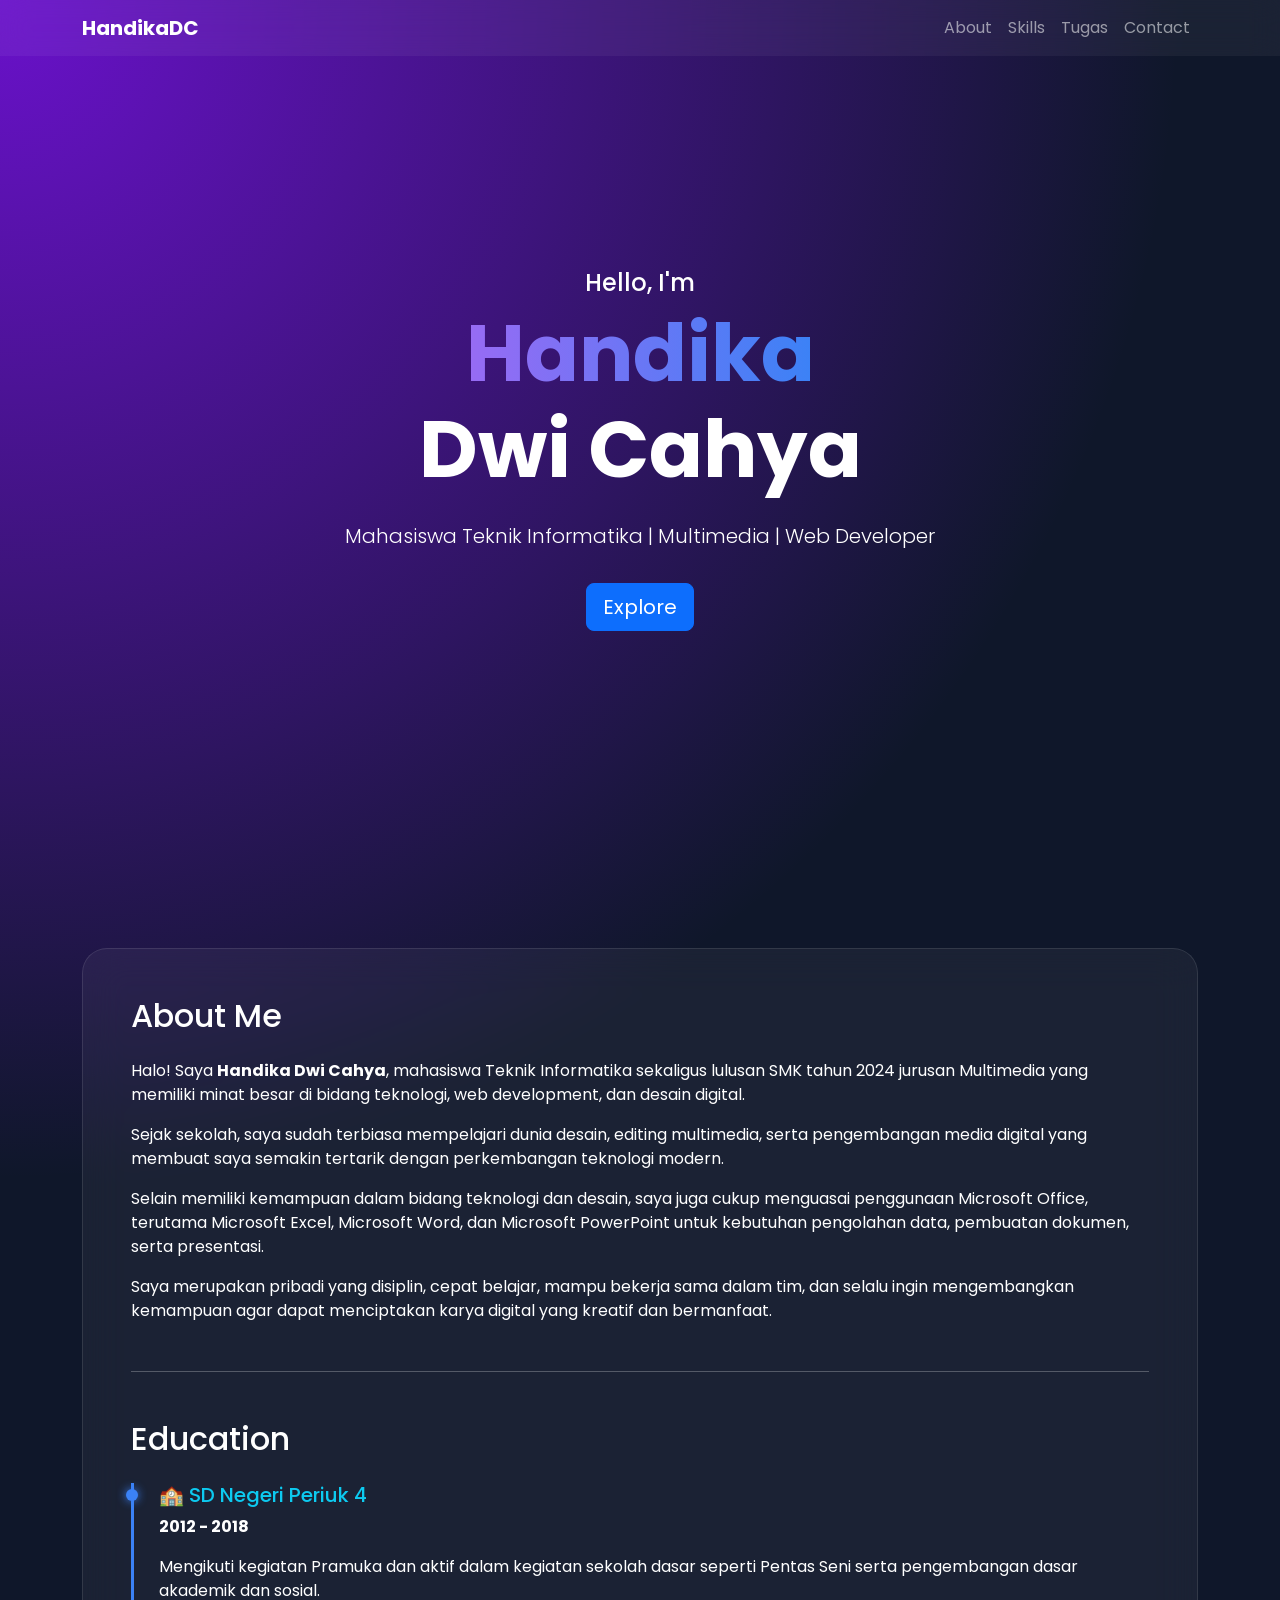
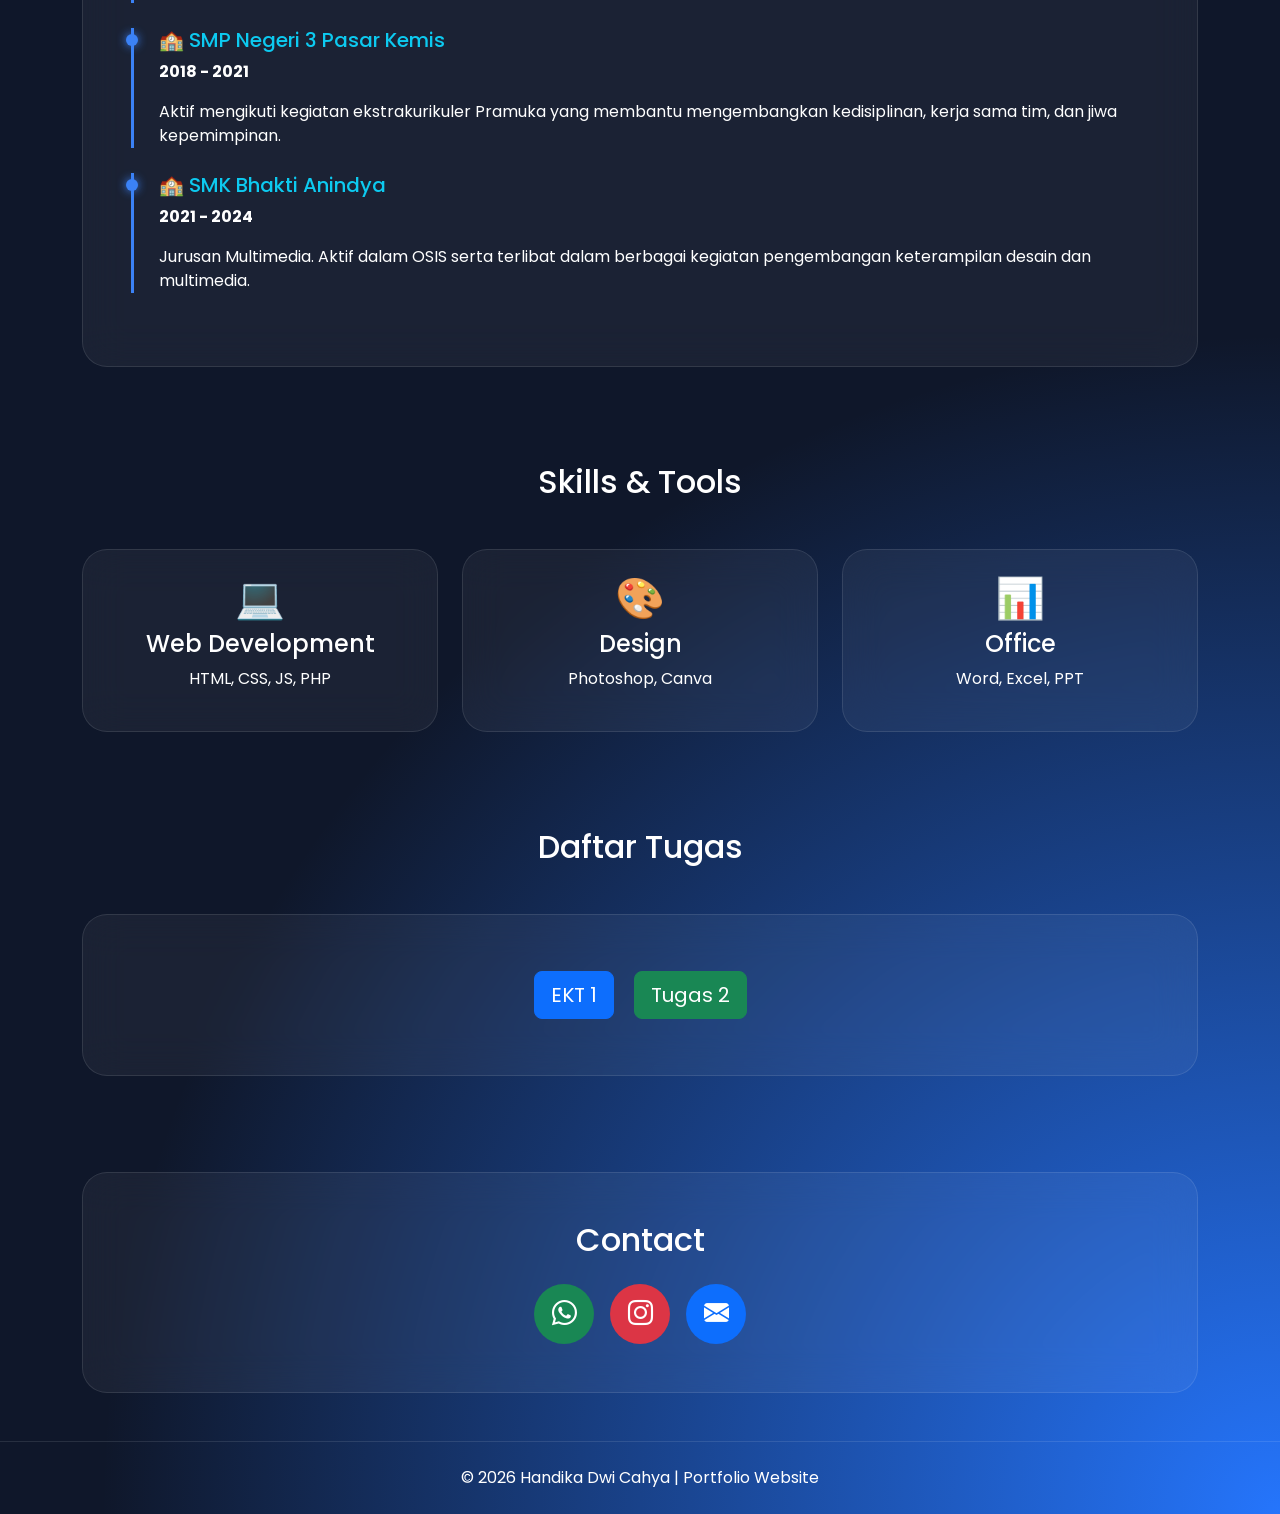
<file: index.html>
<!DOCTYPE html>
<html lang="id">
<head>
<meta charset="UTF-8">
<meta name="viewport" content="width=device-width, initial-scale=1.0">

<title>Handika Dwi Cahya | Portfolio</title>

<link href="https://cdn.jsdelivr.net/npm/bootstrap@5.3.3/dist/css/bootstrap.min.css" rel="stylesheet">
<link href="https://cdn.jsdelivr.net/npm/bootstrap-icons@1.11.3/font/bootstrap-icons.css" rel="stylesheet">
<link href="https://fonts.googleapis.com/css2?family=Poppins:wght@300;400;500;600;700&display=swap" rel="stylesheet">

<style>

*{
    font-family:'Poppins',sans-serif;
    scroll-behavior:smooth;
}

body{
    background:
    radial-gradient(circle at top left,#6a11cb 0%,transparent 35%),
    radial-gradient(circle at bottom right,#2575fc 0%,transparent 35%),
    #0f172a;
    color:white;
    overflow-x:hidden;
}

/* NAVBAR */
.navbar{
    backdrop-filter:blur(15px);
    background:rgba(255,255,255,0.05);
}

/* GLASS */
.glass{
    background:rgba(255,255,255,0.05);
    backdrop-filter:blur(20px);
    border:1px solid rgba(255,255,255,0.1);
    border-radius:25px;
}

/* HERO */
.hero{
    min-height:100vh;
    display:flex;
    align-items:center;
    justify-content:center;
    text-align:center;
}

/* GRADIENT TEXT */
.highlight{
    background:linear-gradient(90deg,#986bf4,#3b82f6);
    -webkit-background-clip:text;
    -webkit-text-fill-color:transparent;
}

/* SKILL */
.skill-card{
    transition:0.4s;
}
.skill-card:hover{
    transform:translateY(-10px);
    box-shadow:0 0 25px rgba(59,130,246,.4);
}

/* TIMELINE */
.timeline-item{
    border-left:3px solid #3b82f6;
    padding-left:25px;
    margin-bottom:25px;
    position:relative;
}

.timeline-item::before{
    content:"";
    position:absolute;
    left:-8px;
    top:6px;
    width:12px;
    height:12px;
    background:#3b82f6;
    border-radius:50%;
    box-shadow:0 0 10px #3b82f6;
}

/* SOCIAL */
.social-btn{
    width:60px;
    height:60px;
    display:flex;
    justify-content:center;
    align-items:center;
    border-radius:50%;
    font-size:25px;
    color:white;
    text-decoration:none;
    transition:.3s;
}
.social-btn:hover{
    transform:scale(1.15);
}

/* FOOTER */
footer{
    border-top:1px solid rgba(255,255,255,.1);
}

</style>
</head>

<body>

<!-- NAVBAR -->
<nav class="navbar navbar-expand-lg fixed-top navbar-dark">
<div class="container">

<a class="navbar-brand fw-bold" href="#">HandikaDC</a>

<button class="navbar-toggler" data-bs-toggle="collapse" data-bs-target="#menu">
<span class="navbar-toggler-icon"></span>
</button>

<div class="collapse navbar-collapse" id="menu">
<ul class="navbar-nav ms-auto">

<li class="nav-item"><a class="nav-link" href="#about">About</a></li>
<li class="nav-item"><a class="nav-link" href="#skills">Skills</a></li>
<li class="nav-item"><a class="nav-link" href="#tugas">Tugas</a></li>
<li class="nav-item"><a class="nav-link" href="#contact">Contact</a></li>

</ul>
</div>

</div>
</nav>

<!-- HERO -->
<section class="hero">

<div class="container">

<h4>Hello, I'm</h4>

<h1 class="display-1 fw-bold">
<span class="highlight">Handika</span><br>
Dwi Cahya
</h1>

<p class="lead mt-4 mx-auto" style="max-width:800px;">
Mahasiswa Teknik Informatika | Multimedia | Web Developer
</p>

<a href="#about" class="btn btn-primary btn-lg mt-3">Explore</a>

</div>

</section>

<!-- ABOUT -->
<section id="about" class="py-5">

<div class="container">

<div class="glass p-5">

<h2 class="mb-4">About Me</h2>

<p>
Halo! Saya <strong>Handika Dwi Cahya</strong>, mahasiswa Teknik Informatika sekaligus lulusan SMK tahun 2024 jurusan Multimedia yang memiliki minat besar di bidang teknologi, web development, dan desain digital.
</p>

<p>
Sejak sekolah, saya sudah terbiasa mempelajari dunia desain, editing multimedia, serta pengembangan media digital yang membuat saya semakin tertarik dengan perkembangan teknologi modern.
</p>

<p>
Selain memiliki kemampuan dalam bidang teknologi dan desain, saya juga cukup menguasai penggunaan Microsoft Office, terutama Microsoft Excel, Microsoft Word, dan Microsoft PowerPoint untuk kebutuhan pengolahan data, pembuatan dokumen, serta presentasi.
</p>

<p>
Saya merupakan pribadi yang disiplin, cepat belajar, mampu bekerja sama dalam tim, dan selalu ingin mengembangkan kemampuan agar dapat menciptakan karya digital yang kreatif dan bermanfaat.
</p>

<hr class="my-5">

<h2 class="mb-4">Education</h2>

<div class="timeline-item">
<h5 class="text-info">🏫 SD Negeri Periuk 4</h5>
<p><strong>2012 - 2018</strong></p>
<p>Mengikuti kegiatan Pramuka dan aktif dalam kegiatan sekolah dasar seperti Pentas Seni serta pengembangan dasar akademik dan sosial.</p>
</div>

<div class="timeline-item">
<h5 class="text-info">🏫 SMP Negeri 3 Pasar Kemis</h5>
<p><strong>2018 - 2021</strong></p>
<p>Aktif mengikuti kegiatan ekstrakurikuler Pramuka yang membantu mengembangkan kedisiplinan, kerja sama tim, dan jiwa kepemimpinan.</p>
</div>

<div class="timeline-item">
<h5 class="text-info">🏫 SMK Bhakti Anindya</h5>
<p><strong>2021 - 2024</strong></p>
<p>Jurusan Multimedia. Aktif dalam OSIS serta terlibat dalam berbagai kegiatan pengembangan keterampilan desain dan multimedia.</p>
</div>

</div>

</div>

</section>

<!-- SKILLS -->
<section id="skills" class="py-5">

<div class="container text-center">

<h2 class="mb-5">Skills & Tools</h2>

<div class="row g-4">

<div class="col-md-4">
<div class="glass skill-card p-4">
<h1>💻</h1>
<h4>Web Development</h4>
<p>HTML, CSS, JS, PHP</p>
</div>
</div>

<div class="col-md-4">
<div class="glass skill-card p-4">
<h1>🎨</h1>
<h4>Design</h4>
<p>Photoshop, Canva</p>
</div>
</div>

<div class="col-md-4">
<div class="glass skill-card p-4">
<h1>📊</h1>
<h4>Office</h4>
<p>Word, Excel, PPT</p>
</div>
</div>

</div>

</div>

</section>

<!-- TUGAS -->
<section id="tugas" class="py-5">

<div class="container">

<h2 class="text-center mb-5">Daftar Tugas</h2>

<div class="glass p-5 text-center">

<a href="ekt1/" class="btn btn-primary btn-lg m-2">EKT 1</a>
<a href="tugas2/" class="btn btn-success btn-lg m-2">Tugas 2</a>

</div>

</div>

</section>

<!-- CONTACT -->
<section id="contact" class="py-5">

<div class="container text-center">

<div class="glass p-5">

<h2 class="mb-3">Contact</h2>

<div class="d-flex justify-content-center gap-3 mt-4">

<a href="https://wa.me/6285175361654" class="social-btn bg-success">
<i class="bi bi-whatsapp"></i>
</a>

<a href="https://instagram.com/mekid__" class="social-btn bg-danger">
<i class="bi bi-instagram"></i>
</a>

<a href="mailto:handikadc16@gmail.com" class="social-btn bg-primary">
<i class="bi bi-envelope-fill"></i>
</a>

</div>

</div>

</div>

</section>

<footer class="text-center py-4">
© 2026 Handika Dwi Cahya | Portfolio Website
</footer>

<script src="https://cdn.jsdelivr.net/npm/bootstrap@5.3.3/dist/js/bootstrap.bundle.min.js"></script>

</body>
</html>
</file>
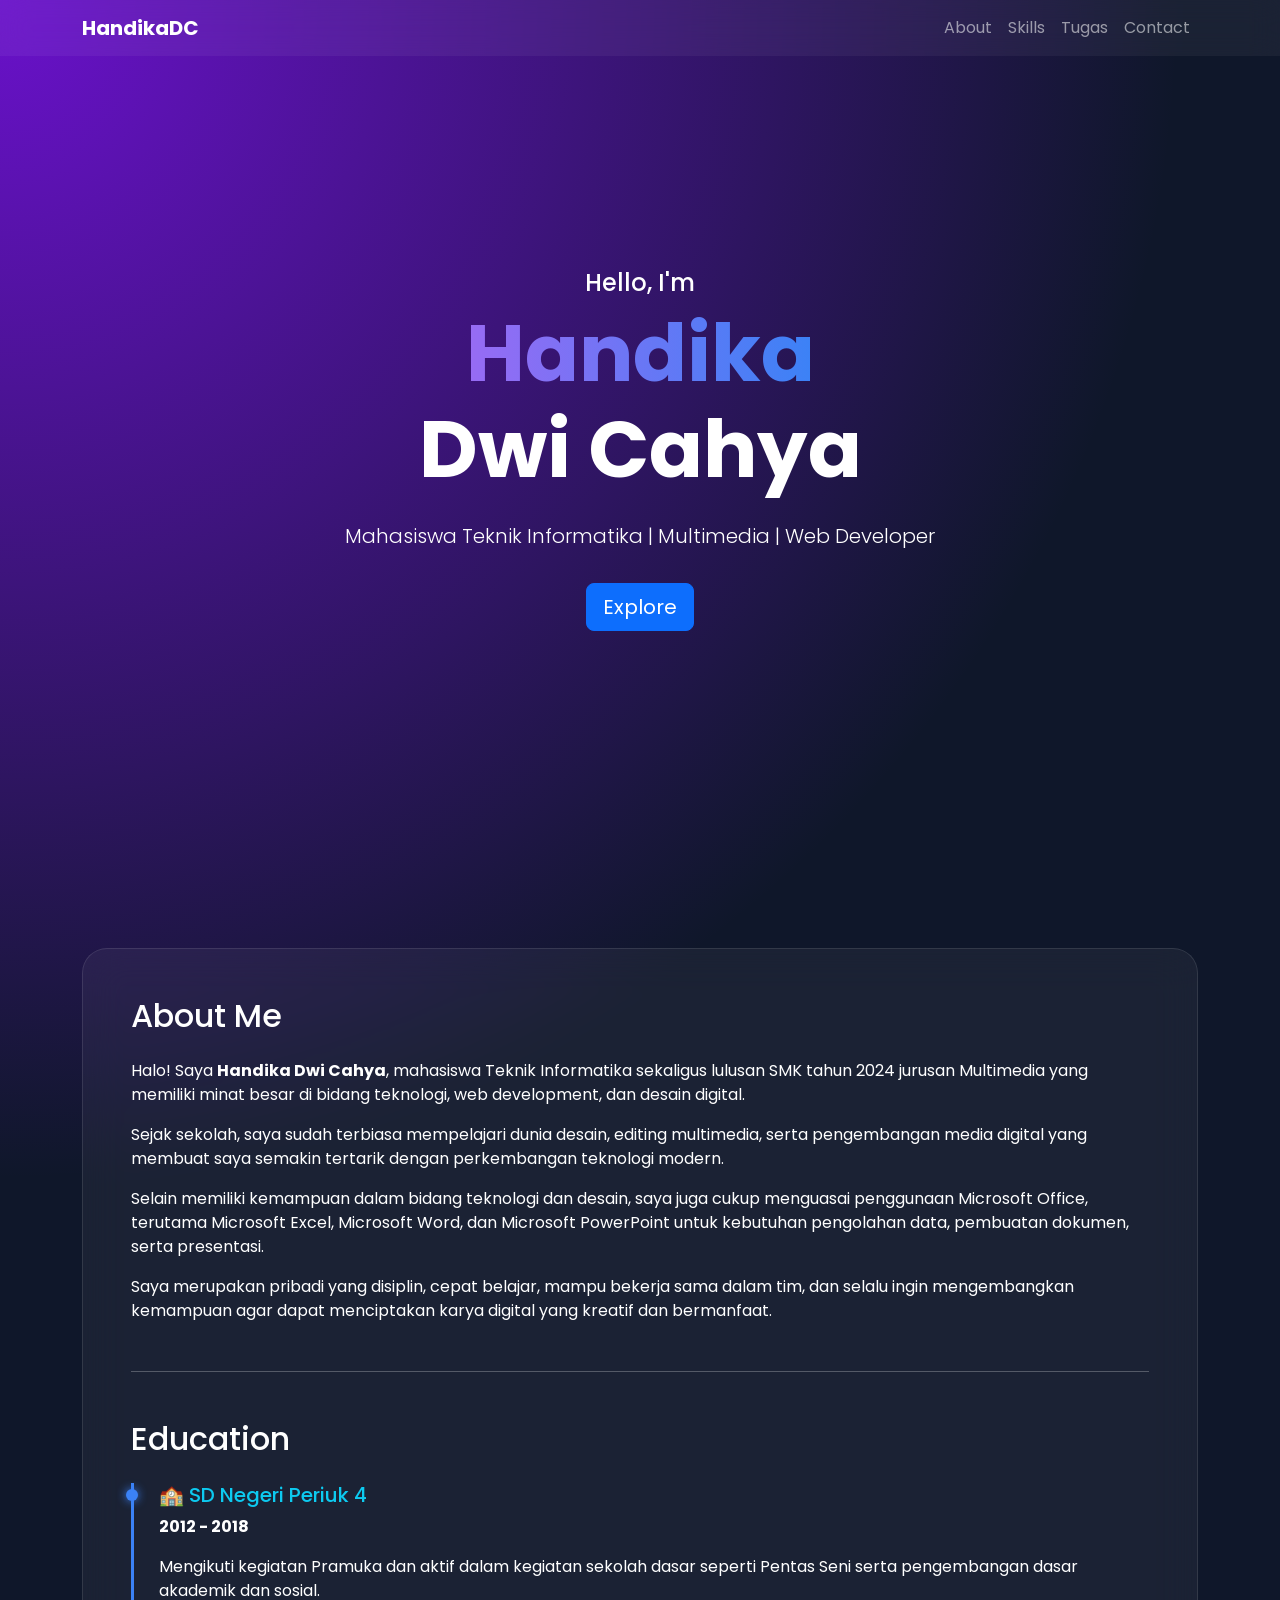
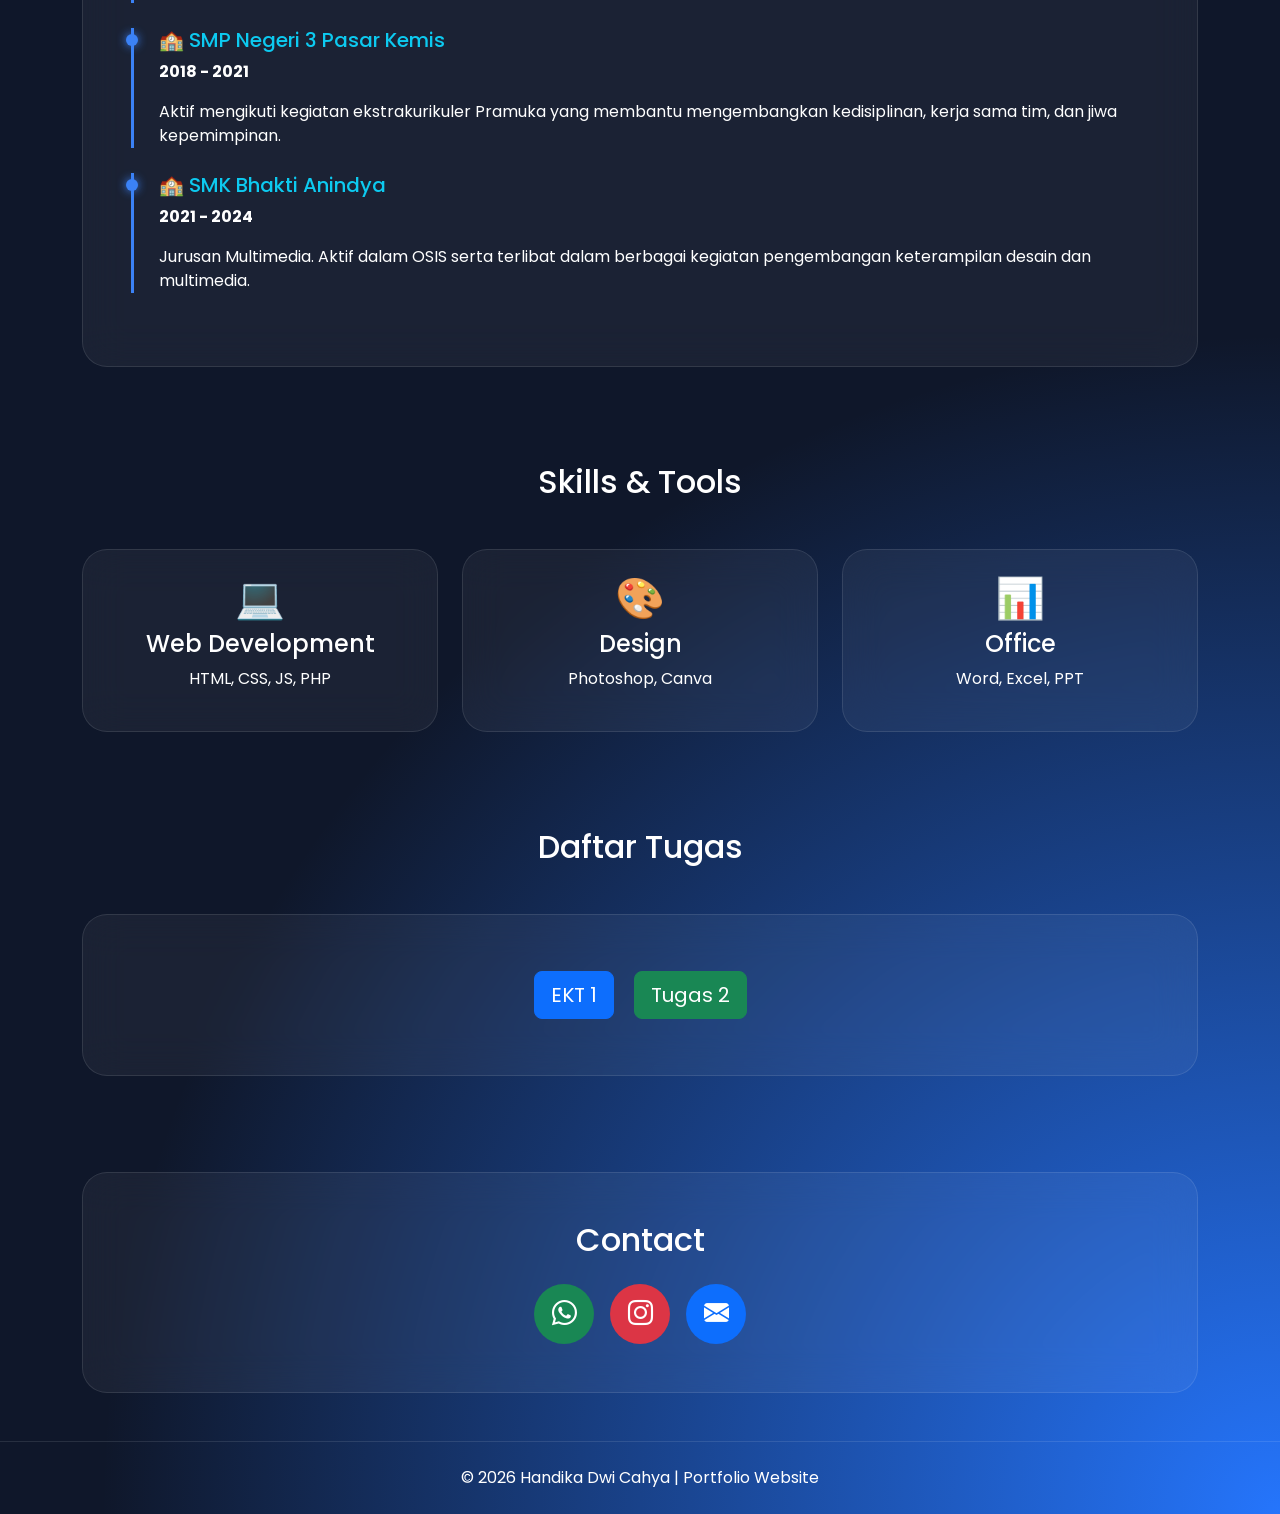
<file: 2404030018/index.html>
<!DOCTYPE html>
<html lang="id">
<head>
<meta charset="UTF-8">
<meta name="viewport" content="width=device-width, initial-scale=1.0">

<title>Handika Dwi Cahya | Portfolio</title>

<link href="https://cdn.jsdelivr.net/npm/bootstrap@5.3.3/dist/css/bootstrap.min.css" rel="stylesheet">
<link href="https://cdn.jsdelivr.net/npm/bootstrap-icons@1.11.3/font/bootstrap-icons.css" rel="stylesheet">
<link href="https://fonts.googleapis.com/css2?family=Poppins:wght@300;400;500;600;700&display=swap" rel="stylesheet">

<style>

*{
    font-family:'Poppins',sans-serif;
    scroll-behavior:smooth;
}

body{
    background:
    radial-gradient(circle at top left,#6a11cb 0%,transparent 35%),
    radial-gradient(circle at bottom right,#2575fc 0%,transparent 35%),
    #0f172a;
    color:white;
    overflow-x:hidden;
}

/* NAVBAR */
.navbar{
    backdrop-filter:blur(15px);
    background:rgba(255,255,255,0.05);
}

/* GLASS */
.glass{
    background:rgba(255,255,255,0.05);
    backdrop-filter:blur(20px);
    border:1px solid rgba(255,255,255,0.1);
    border-radius:25px;
}

/* HERO */
.hero{
    min-height:100vh;
    display:flex;
    align-items:center;
    justify-content:center;
    text-align:center;
}

/* GRADIENT TEXT */
.highlight{
    background:linear-gradient(90deg,#986bf4,#3b82f6);
    -webkit-background-clip:text;
    -webkit-text-fill-color:transparent;
}

/* SKILL */
.skill-card{
    transition:0.4s;
}
.skill-card:hover{
    transform:translateY(-10px);
    box-shadow:0 0 25px rgba(59,130,246,.4);
}

/* TIMELINE */
.timeline-item{
    border-left:3px solid #3b82f6;
    padding-left:25px;
    margin-bottom:25px;
    position:relative;
}

.timeline-item::before{
    content:"";
    position:absolute;
    left:-8px;
    top:6px;
    width:12px;
    height:12px;
    background:#3b82f6;
    border-radius:50%;
    box-shadow:0 0 10px #3b82f6;
}

/* SOCIAL */
.social-btn{
    width:60px;
    height:60px;
    display:flex;
    justify-content:center;
    align-items:center;
    border-radius:50%;
    font-size:25px;
    color:white;
    text-decoration:none;
    transition:.3s;
}
.social-btn:hover{
    transform:scale(1.15);
}

/* FOOTER */
footer{
    border-top:1px solid rgba(255,255,255,.1);
}

</style>
</head>

<body>

<!-- NAVBAR -->
<nav class="navbar navbar-expand-lg fixed-top navbar-dark">
<div class="container">

<a class="navbar-brand fw-bold" href="#">HandikaDC</a>

<button class="navbar-toggler" data-bs-toggle="collapse" data-bs-target="#menu">
<span class="navbar-toggler-icon"></span>
</button>

<div class="collapse navbar-collapse" id="menu">
<ul class="navbar-nav ms-auto">

<li class="nav-item"><a class="nav-link" href="#about">About</a></li>
<li class="nav-item"><a class="nav-link" href="#skills">Skills</a></li>
<li class="nav-item"><a class="nav-link" href="#tugas">Tugas</a></li>
<li class="nav-item"><a class="nav-link" href="#contact">Contact</a></li>

</ul>
</div>

</div>
</nav>

<!-- HERO -->
<section class="hero">

<div class="container">

<h4>Hello, I'm</h4>

<h1 class="display-1 fw-bold">
<span class="highlight">Handika</span><br>
Dwi Cahya
</h1>

<p class="lead mt-4 mx-auto" style="max-width:800px;">
Mahasiswa Teknik Informatika | Multimedia | Web Developer
</p>

<a href="#about" class="btn btn-primary btn-lg mt-3">Explore</a>

</div>

</section>

<!-- ABOUT -->
<section id="about" class="py-5">

<div class="container">

<div class="glass p-5">

<h2 class="mb-4">About Me</h2>

<p>
Halo! Saya <strong>Handika Dwi Cahya</strong>, mahasiswa Teknik Informatika sekaligus lulusan SMK tahun 2024 jurusan Multimedia yang memiliki minat besar di bidang teknologi, web development, dan desain digital.
</p>

<p>
Sejak sekolah, saya sudah terbiasa mempelajari dunia desain, editing multimedia, serta pengembangan media digital yang membuat saya semakin tertarik dengan perkembangan teknologi modern.
</p>

<p>
Selain memiliki kemampuan dalam bidang teknologi dan desain, saya juga cukup menguasai penggunaan Microsoft Office, terutama Microsoft Excel, Microsoft Word, dan Microsoft PowerPoint untuk kebutuhan pengolahan data, pembuatan dokumen, serta presentasi.
</p>

<p>
Saya merupakan pribadi yang disiplin, cepat belajar, mampu bekerja sama dalam tim, dan selalu ingin mengembangkan kemampuan agar dapat menciptakan karya digital yang kreatif dan bermanfaat.
</p>

<hr class="my-5">

<h2 class="mb-4">Education</h2>

<div class="timeline-item">
<h5 class="text-info">🏫 SD Negeri Periuk 4</h5>
<p><strong>2012 - 2018</strong></p>
<p>Mengikuti kegiatan Pramuka dan aktif dalam kegiatan sekolah dasar seperti Pentas Seni serta pengembangan dasar akademik dan sosial.</p>
</div>

<div class="timeline-item">
<h5 class="text-info">🏫 SMP Negeri 3 Pasar Kemis</h5>
<p><strong>2018 - 2021</strong></p>
<p>Aktif mengikuti kegiatan ekstrakurikuler Pramuka yang membantu mengembangkan kedisiplinan, kerja sama tim, dan jiwa kepemimpinan.</p>
</div>

<div class="timeline-item">
<h5 class="text-info">🏫 SMK Bhakti Anindya</h5>
<p><strong>2021 - 2024</strong></p>
<p>Jurusan Multimedia. Aktif dalam OSIS serta terlibat dalam berbagai kegiatan pengembangan keterampilan desain dan multimedia.</p>
</div>

</div>

</div>

</section>

<!-- SKILLS -->
<section id="skills" class="py-5">

<div class="container text-center">

<h2 class="mb-5">Skills & Tools</h2>

<div class="row g-4">

<div class="col-md-4">
<div class="glass skill-card p-4">
<h1>💻</h1>
<h4>Web Development</h4>
<p>HTML, CSS, JS, PHP</p>
</div>
</div>

<div class="col-md-4">
<div class="glass skill-card p-4">
<h1>🎨</h1>
<h4>Design</h4>
<p>Photoshop, Canva</p>
</div>
</div>

<div class="col-md-4">
<div class="glass skill-card p-4">
<h1>📊</h1>
<h4>Office</h4>
<p>Word, Excel, PPT</p>
</div>
</div>

</div>

</div>

</section>

<!-- TUGAS -->
<section id="tugas" class="py-5">

<div class="container">

<h2 class="text-center mb-5">Daftar Tugas</h2>

<div class="glass p-5 text-center">

<a href="ekt1/" class="btn btn-primary btn-lg m-2">EKT 1</a>
<a href="tugas2/" class="btn btn-success btn-lg m-2">Tugas 2</a>

</div>

</div>

</section>

<!-- CONTACT -->
<section id="contact" class="py-5">

<div class="container text-center">

<div class="glass p-5">

<h2 class="mb-3">Contact</h2>

<div class="d-flex justify-content-center gap-3 mt-4">

<a href="https://wa.me/6285175361654" class="social-btn bg-success">
<i class="bi bi-whatsapp"></i>
</a>

<a href="https://instagram.com/mekid__" class="social-btn bg-danger">
<i class="bi bi-instagram"></i>
</a>

<a href="mailto:handikadc16@gmail.com" class="social-btn bg-primary">
<i class="bi bi-envelope-fill"></i>
</a>

</div>

</div>

</div>

</section>

<footer class="text-center py-4">
© 2026 Handika Dwi Cahya | Portfolio Website
</footer>

<script src="https://cdn.jsdelivr.net/npm/bootstrap@5.3.3/dist/js/bootstrap.bundle.min.js"></script>

</body>
</html>
</file>
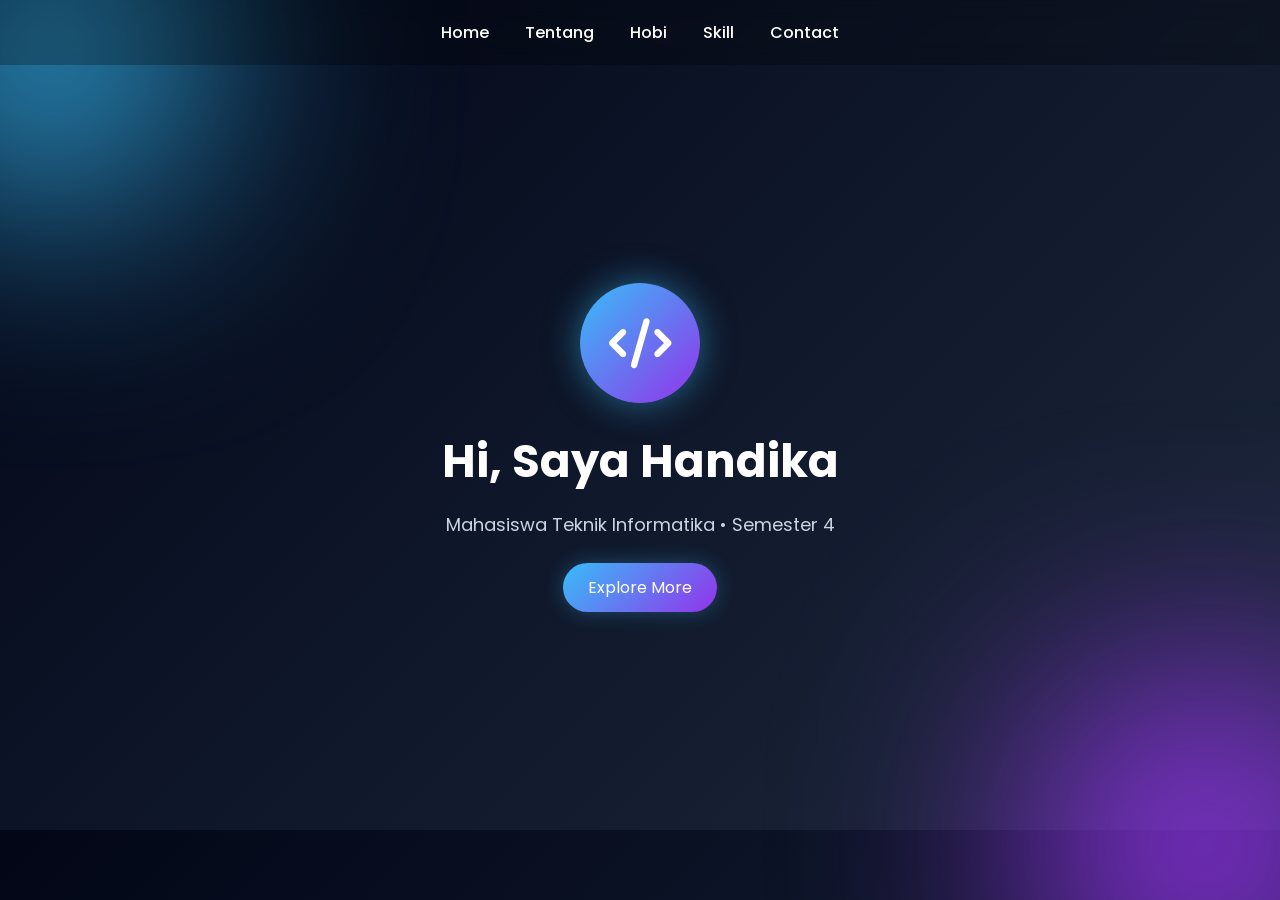
<file: ekt1/index.html>
<!DOCTYPE html>
<html lang="id">
<head>
<meta charset="UTF-8">
<meta name="viewport" content="width=device-width, initial-scale=1.0">
<title>Profil Handika</title>

<!-- FONT -->
<link href="https://fonts.googleapis.com/css2?family=Poppins:wght@300;500;700&display=swap" rel="stylesheet">

<!-- ICON -->
<link rel="stylesheet" href="https://cdnjs.cloudflare.com/ajax/libs/font-awesome/6.5.0/css/all.min.css">

<style>

*{
    margin:0;
    padding:0;
    box-sizing:border-box;
}

html{
    scroll-behavior:smooth;
}

body{
    font-family:'Poppins',sans-serif;
    background:linear-gradient(135deg,#020617,#0f172a,#1e293b);
    color:white;
    overflow-x:hidden;
}

/* LOADING */
#loader{
    position:fixed;
    width:100%;
    height:100%;
    background:#020617;
    display:flex;
    justify-content:center;
    align-items:center;
    z-index:9999;
}

.spinner{
    width:65px;
    height:65px;
    border:6px solid rgba(255,255,255,0.15);
    border-top:6px solid #38bdf8;
    border-radius:50%;
    animation:spin 1s linear infinite;
}

@keyframes spin{
    100%{
        transform:rotate(360deg);
    }
}

/* BACKGROUND EFFECT */
.bg-blur1,
.bg-blur2{
    position:fixed;
    border-radius:50%;
    filter:blur(120px);
    z-index:-1;
}

.bg-blur1{
    width:300px;
    height:300px;
    background:#38bdf8;
    top:-100px;
    left:-100px;
}

.bg-blur2{
    width:350px;
    height:350px;
    background:#9333ea;
    bottom:-120px;
    right:-100px;
}

/* NAVBAR */
nav{
    position:sticky;
    top:0;
    width:100%;
    padding:20px;
    text-align:center;
    background:rgba(0,0,0,0.25);
    backdrop-filter:blur(10px);
    z-index:1000;
}

nav a{
    color:white;
    text-decoration:none;
    margin:0 16px;
    font-weight:500;
    position:relative;
    transition:0.3s;
    cursor:pointer;
}

nav a:hover{
    color:#38bdf8;
}

nav a::after{
    content:'';
    width:0%;
    height:2px;
    background:#38bdf8;
    position:absolute;
    left:0;
    bottom:-6px;
    transition:0.3s;
}

nav a:hover::after{
    width:100%;
}

/* SECTION */
.section{
    display:none;
    min-height:85vh;
    padding:40px 20px;
    justify-content:center;
    align-items:center;
    text-align:center;
    animation:fade 0.6s;
}

.active{
    display:flex;
    flex-direction:column;
}

@keyframes fade{
    from{
        opacity:0;
        transform:translateY(25px);
    }
    to{
        opacity:1;
        transform:translateY(0);
    }
}

/* CARD */
.card{
    width:100%;
    max-width:600px;
    padding:35px;
    border-radius:28px;
    background:rgba(255,255,255,0.07);
    backdrop-filter:blur(14px);
    box-shadow:0 0 30px rgba(0,0,0,0.4);
    transition:0.4s;
}

.card:hover{
    transform:translateY(-7px);
    box-shadow:0 0 40px rgba(56,189,248,0.25);
}

/* HOME */
.hero-icon{
    width:120px;
    height:120px;
    border-radius:50%;
    display:flex;
    justify-content:center;
    align-items:center;
    margin-bottom:25px;
    background:linear-gradient(135deg,#38bdf8,#9333ea);
    box-shadow:0 0 35px rgba(56,189,248,0.5);
    animation:float 3s ease-in-out infinite;
}

.hero-icon i{
    font-size:50px;
}

@keyframes float{
    0%,100%{
        transform:translateY(0);
    }
    50%{
        transform:translateY(-10px);
    }
}

h1{
    font-size:45px;
    margin-bottom:15px;
}

h2{
    margin-bottom:20px;
    color:#38bdf8;
}

.subtitle{
    color:#cbd5e1;
    font-size:18px;
}

/* HOBI */
.hobi-list{
    list-style:none;
}

.hobi-list li{
    margin:12px 0;
    padding:15px;
    border-radius:14px;
    background:rgba(255,255,255,0.1);
    transition:0.3s;
}

.hobi-list li:hover{
    transform:scale(1.03);
    background:rgba(255,255,255,0.18);
}

/* SKILL */
.skill{
    margin:22px 0;
    text-align:left;
}

.bar{
    width:100%;
    height:10px;
    background:rgba(255,255,255,0.12);
    border-radius:30px;
    overflow:hidden;
    margin-top:10px;
}

.fill{
    height:100%;
    border-radius:30px;
    animation:load 2s ease;
}

.design{
    width:85%;
    background:linear-gradient(90deg,#38bdf8,#0ea5e9);
}

.web{
    width:80%;
    background:linear-gradient(90deg,#9333ea,#c084fc);
}

.office{
    width:90%;
    background:linear-gradient(90deg,#22c55e,#4ade80);
}

@keyframes load{
    from{
        width:0;
    }
}

/* CONTACT */
.contact-item{
    margin:15px 0;
    padding:16px;
    border-radius:14px;
    background:rgba(255,255,255,0.1);
    transition:0.3s;
}

.contact-item:hover{
    transform:translateY(-4px);
    background:rgba(255,255,255,0.18);
}

.contact-item i{
    color:#38bdf8;
    margin-right:10px;
}

/* BUTTON */
.btn{
    margin-top:25px;
    display:inline-block;
    padding:12px 25px;
    border-radius:40px;
    background:linear-gradient(135deg,#38bdf8,#9333ea);
    color:white;
    text-decoration:none;
    transition:0.3s;
    box-shadow:0 0 20px rgba(56,189,248,0.3);
}

.btn:hover{
    transform:scale(1.05);
}

/* RESPONSIVE */
@media(max-width:768px){

    h1{
        font-size:32px;
    }

    nav a{
        margin:0 8px;
        font-size:14px;
    }

    .card{
        padding:25px;
    }

    .hero-icon{
        width:100px;
        height:100px;
    }

    .hero-icon i{
        font-size:40px;
    }
}

</style>
</head>

<body>

<!-- BACKGROUND EFFECT -->
<div class="bg-blur1"></div>
<div class="bg-blur2"></div>

<!-- LOADING -->
<div id="loader">
    <div class="spinner"></div>
</div>

<!-- NAVBAR -->
<nav>
    <a onclick="showPage('home')">Home</a>
    <a onclick="showPage('tentang')">Tentang</a>
    <a onclick="showPage('hobi')">Hobi</a>
    <a onclick="showPage('skill')">Skill</a>
    <a onclick="showPage('contact')">Contact</a>
</nav>

<!-- HOME -->
<div id="home" class="section active">

    <div class="hero-icon">
        <i class="fas fa-code"></i>
    </div>

    <h1>Hi, Saya Handika</h1>

    <p class="subtitle">
        Mahasiswa Teknik Informatika • Semester 4
    </p>

    <a href="https://www.instagram.com/mekid__?igsh=dTRhZm03OXhkemdz&utm_source=qr"
    target="_blank"
    class="btn">
        Explore More
    </a>

</div>

<!-- TENTANG -->
<div id="tentang" class="section">

    <div class="card">

        <h2>
            <i class="fas fa-user"></i>
            Tentang Saya
        </h2>

        <p>
            Saya Handika Dwi Cahya dari Fakultas Teknik,
            Program Studi Teknik Informatika di
            Universitas Islam Syekh Yusuf.
            Saat ini sedang menjalani studi semester 4
            dan tertarik pada dunia teknologi,
            desain web, serta eksplorasi hal baru.
        </p>

    </div>

</div>

<!-- HOBI -->
<div id="hobi" class="section">

    <div class="card">

        <h2>
            <i class="fas fa-gamepad"></i>
            Hobi
        </h2>

        <ul class="hobi-list">

            <li>
                <i class="fas fa-gamepad"></i>
                Gaming
            </li>

            <li>
                <i class="fas fa-lightbulb"></i>
                Eksplorasi Hal Baru
            </li>

            <li>
                <i class="fas fa-table-tennis-paddle-ball"></i>
                Badminton
            </li>

        </ul>

    </div>

</div>

<!-- SKILL -->
<div id="skill" class="section">

    <div class="card">

        <h2>
            <i class="fas fa-laptop-code"></i>
            Skill
        </h2>

        <div class="skill">
            <p>Desain Grafis</p>

            <div class="bar">
                <div class="fill design"></div>
            </div>
        </div>

        <div class="skill">
            <p>Desain Web</p>

            <div class="bar">
                <div class="fill web"></div>
            </div>
        </div>

        <div class="skill">
            <p>Microsoft Office</p>

            <div class="bar">
                <div class="fill office"></div>
            </div>
        </div>

    </div>

</div>

<!-- CONTACT -->
<div id="contact" class="section">

    <div class="card">

        <h2>
            <i class="fas fa-address-book"></i>
            Contact
        </h2>

        <div class="contact-item">
            <i class="fab fa-instagram"></i>
            Instagram :
            <a href="https://www.instagram.com/mekid__?igsh=dTRhZm03OXhkemdz&utm_source=qr"
            target="_blank"
            style="color:white;text-decoration:none;">
            mekid__
            </a>
        </div>

        <div class="contact-item">
            <i class="fas fa-phone"></i>
            No. Telp : 085175361654
        </div>

        <div class="contact-item">
            <i class="fas fa-envelope"></i>
            Email : handikadc16@gmail.com
        </div>

    </div>

</div>

<script>

/* LOADER */
window.onload = function(){
    document.getElementById("loader").style.display = "none";
}

/* NAVIGATION */
function showPage(pageId){

    let pages = document.querySelectorAll('.section');

    pages.forEach(function(page){
        page.classList.remove('active');
    });

    document.getElementById(pageId).classList.add('active');
}

</script>

</body>
</html>
</file>
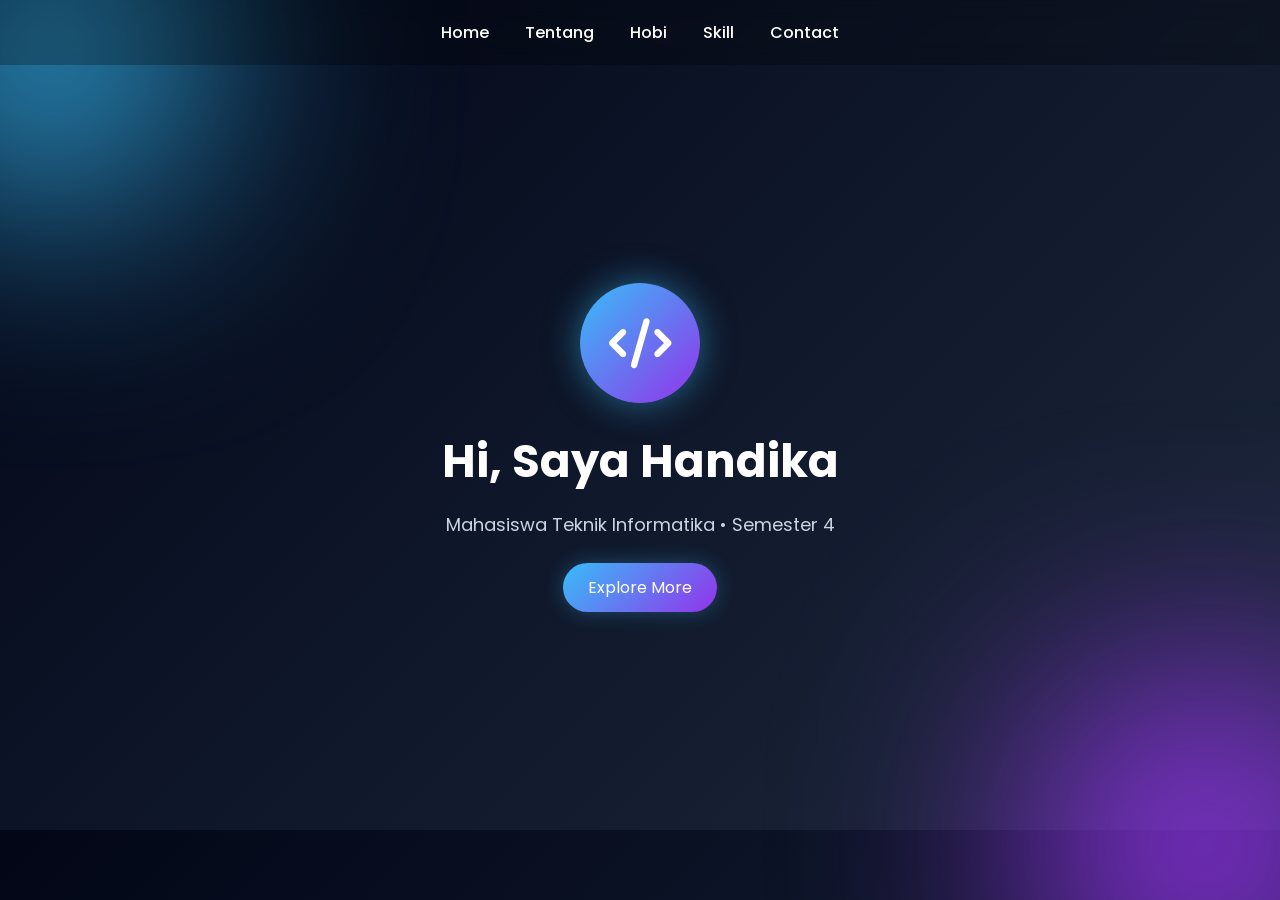
<file: 2404030018/ekt1/index.html>
<!DOCTYPE html>
<html lang="id">
<head>
<meta charset="UTF-8">
<meta name="viewport" content="width=device-width, initial-scale=1.0">
<title>Profil Handika</title>

<!-- FONT -->
<link href="https://fonts.googleapis.com/css2?family=Poppins:wght@300;500;700&display=swap" rel="stylesheet">

<!-- ICON -->
<link rel="stylesheet" href="https://cdnjs.cloudflare.com/ajax/libs/font-awesome/6.5.0/css/all.min.css">

<style>

*{
    margin:0;
    padding:0;
    box-sizing:border-box;
}

html{
    scroll-behavior:smooth;
}

body{
    font-family:'Poppins',sans-serif;
    background:linear-gradient(135deg,#020617,#0f172a,#1e293b);
    color:white;
    overflow-x:hidden;
}

/* LOADING */
#loader{
    position:fixed;
    width:100%;
    height:100%;
    background:#020617;
    display:flex;
    justify-content:center;
    align-items:center;
    z-index:9999;
}

.spinner{
    width:65px;
    height:65px;
    border:6px solid rgba(255,255,255,0.15);
    border-top:6px solid #38bdf8;
    border-radius:50%;
    animation:spin 1s linear infinite;
}

@keyframes spin{
    100%{
        transform:rotate(360deg);
    }
}

/* BACKGROUND EFFECT */
.bg-blur1,
.bg-blur2{
    position:fixed;
    border-radius:50%;
    filter:blur(120px);
    z-index:-1;
}

.bg-blur1{
    width:300px;
    height:300px;
    background:#38bdf8;
    top:-100px;
    left:-100px;
}

.bg-blur2{
    width:350px;
    height:350px;
    background:#9333ea;
    bottom:-120px;
    right:-100px;
}

/* NAVBAR */
nav{
    position:sticky;
    top:0;
    width:100%;
    padding:20px;
    text-align:center;
    background:rgba(0,0,0,0.25);
    backdrop-filter:blur(10px);
    z-index:1000;
}

nav a{
    color:white;
    text-decoration:none;
    margin:0 16px;
    font-weight:500;
    position:relative;
    transition:0.3s;
    cursor:pointer;
}

nav a:hover{
    color:#38bdf8;
}

nav a::after{
    content:'';
    width:0%;
    height:2px;
    background:#38bdf8;
    position:absolute;
    left:0;
    bottom:-6px;
    transition:0.3s;
}

nav a:hover::after{
    width:100%;
}

/* SECTION */
.section{
    display:none;
    min-height:85vh;
    padding:40px 20px;
    justify-content:center;
    align-items:center;
    text-align:center;
    animation:fade 0.6s;
}

.active{
    display:flex;
    flex-direction:column;
}

@keyframes fade{
    from{
        opacity:0;
        transform:translateY(25px);
    }
    to{
        opacity:1;
        transform:translateY(0);
    }
}

/* CARD */
.card{
    width:100%;
    max-width:600px;
    padding:35px;
    border-radius:28px;
    background:rgba(255,255,255,0.07);
    backdrop-filter:blur(14px);
    box-shadow:0 0 30px rgba(0,0,0,0.4);
    transition:0.4s;
}

.card:hover{
    transform:translateY(-7px);
    box-shadow:0 0 40px rgba(56,189,248,0.25);
}

/* HOME */
.hero-icon{
    width:120px;
    height:120px;
    border-radius:50%;
    display:flex;
    justify-content:center;
    align-items:center;
    margin-bottom:25px;
    background:linear-gradient(135deg,#38bdf8,#9333ea);
    box-shadow:0 0 35px rgba(56,189,248,0.5);
    animation:float 3s ease-in-out infinite;
}

.hero-icon i{
    font-size:50px;
}

@keyframes float{
    0%,100%{
        transform:translateY(0);
    }
    50%{
        transform:translateY(-10px);
    }
}

h1{
    font-size:45px;
    margin-bottom:15px;
}

h2{
    margin-bottom:20px;
    color:#38bdf8;
}

.subtitle{
    color:#cbd5e1;
    font-size:18px;
}

/* HOBI */
.hobi-list{
    list-style:none;
}

.hobi-list li{
    margin:12px 0;
    padding:15px;
    border-radius:14px;
    background:rgba(255,255,255,0.1);
    transition:0.3s;
}

.hobi-list li:hover{
    transform:scale(1.03);
    background:rgba(255,255,255,0.18);
}

/* SKILL */
.skill{
    margin:22px 0;
    text-align:left;
}

.bar{
    width:100%;
    height:10px;
    background:rgba(255,255,255,0.12);
    border-radius:30px;
    overflow:hidden;
    margin-top:10px;
}

.fill{
    height:100%;
    border-radius:30px;
    animation:load 2s ease;
}

.design{
    width:85%;
    background:linear-gradient(90deg,#38bdf8,#0ea5e9);
}

.web{
    width:80%;
    background:linear-gradient(90deg,#9333ea,#c084fc);
}

.office{
    width:90%;
    background:linear-gradient(90deg,#22c55e,#4ade80);
}

@keyframes load{
    from{
        width:0;
    }
}

/* CONTACT */
.contact-item{
    margin:15px 0;
    padding:16px;
    border-radius:14px;
    background:rgba(255,255,255,0.1);
    transition:0.3s;
}

.contact-item:hover{
    transform:translateY(-4px);
    background:rgba(255,255,255,0.18);
}

.contact-item i{
    color:#38bdf8;
    margin-right:10px;
}

/* BUTTON */
.btn{
    margin-top:25px;
    display:inline-block;
    padding:12px 25px;
    border-radius:40px;
    background:linear-gradient(135deg,#38bdf8,#9333ea);
    color:white;
    text-decoration:none;
    transition:0.3s;
    box-shadow:0 0 20px rgba(56,189,248,0.3);
}

.btn:hover{
    transform:scale(1.05);
}

/* RESPONSIVE */
@media(max-width:768px){

    h1{
        font-size:32px;
    }

    nav a{
        margin:0 8px;
        font-size:14px;
    }

    .card{
        padding:25px;
    }

    .hero-icon{
        width:100px;
        height:100px;
    }

    .hero-icon i{
        font-size:40px;
    }
}

</style>
</head>

<body>

<!-- BACKGROUND EFFECT -->
<div class="bg-blur1"></div>
<div class="bg-blur2"></div>

<!-- LOADING -->
<div id="loader">
    <div class="spinner"></div>
</div>

<!-- NAVBAR -->
<nav>
    <a onclick="showPage('home')">Home</a>
    <a onclick="showPage('tentang')">Tentang</a>
    <a onclick="showPage('hobi')">Hobi</a>
    <a onclick="showPage('skill')">Skill</a>
    <a onclick="showPage('contact')">Contact</a>
</nav>

<!-- HOME -->
<div id="home" class="section active">

    <div class="hero-icon">
        <i class="fas fa-code"></i>
    </div>

    <h1>Hi, Saya Handika</h1>

    <p class="subtitle">
        Mahasiswa Teknik Informatika • Semester 4
    </p>

    <a href="https://www.instagram.com/mekid__?igsh=dTRhZm03OXhkemdz&utm_source=qr"
    target="_blank"
    class="btn">
        Explore More
    </a>

</div>

<!-- TENTANG -->
<div id="tentang" class="section">

    <div class="card">

        <h2>
            <i class="fas fa-user"></i>
            Tentang Saya
        </h2>

        <p>
            Saya Handika Dwi Cahya dari Fakultas Teknik,
            Program Studi Teknik Informatika di
            Universitas Islam Syekh Yusuf.
            Saat ini sedang menjalani studi semester 4
            dan tertarik pada dunia teknologi,
            desain web, serta eksplorasi hal baru.
        </p>

    </div>

</div>

<!-- HOBI -->
<div id="hobi" class="section">

    <div class="card">

        <h2>
            <i class="fas fa-gamepad"></i>
            Hobi
        </h2>

        <ul class="hobi-list">

            <li>
                <i class="fas fa-gamepad"></i>
                Gaming
            </li>

            <li>
                <i class="fas fa-lightbulb"></i>
                Eksplorasi Hal Baru
            </li>

            <li>
                <i class="fas fa-table-tennis-paddle-ball"></i>
                Badminton
            </li>

        </ul>

    </div>

</div>

<!-- SKILL -->
<div id="skill" class="section">

    <div class="card">

        <h2>
            <i class="fas fa-laptop-code"></i>
            Skill
        </h2>

        <div class="skill">
            <p>Desain Grafis</p>

            <div class="bar">
                <div class="fill design"></div>
            </div>
        </div>

        <div class="skill">
            <p>Desain Web</p>

            <div class="bar">
                <div class="fill web"></div>
            </div>
        </div>

        <div class="skill">
            <p>Microsoft Office</p>

            <div class="bar">
                <div class="fill office"></div>
            </div>
        </div>

    </div>

</div>

<!-- CONTACT -->
<div id="contact" class="section">

    <div class="card">

        <h2>
            <i class="fas fa-address-book"></i>
            Contact
        </h2>

        <div class="contact-item">
            <i class="fab fa-instagram"></i>
            Instagram :
            <a href="https://www.instagram.com/mekid__?igsh=dTRhZm03OXhkemdz&utm_source=qr"
            target="_blank"
            style="color:white;text-decoration:none;">
            mekid__
            </a>
        </div>

        <div class="contact-item">
            <i class="fas fa-phone"></i>
            No. Telp : 085175361654
        </div>

        <div class="contact-item">
            <i class="fas fa-envelope"></i>
            Email : handikadc16@gmail.com
        </div>

    </div>

</div>

<script>

/* LOADER */
window.onload = function(){
    document.getElementById("loader").style.display = "none";
}

/* NAVIGATION */
function showPage(pageId){

    let pages = document.querySelectorAll('.section');

    pages.forEach(function(page){
        page.classList.remove('active');
    });

    document.getElementById(pageId).classList.add('active');
}

</script>

</body>
</html>
</file>
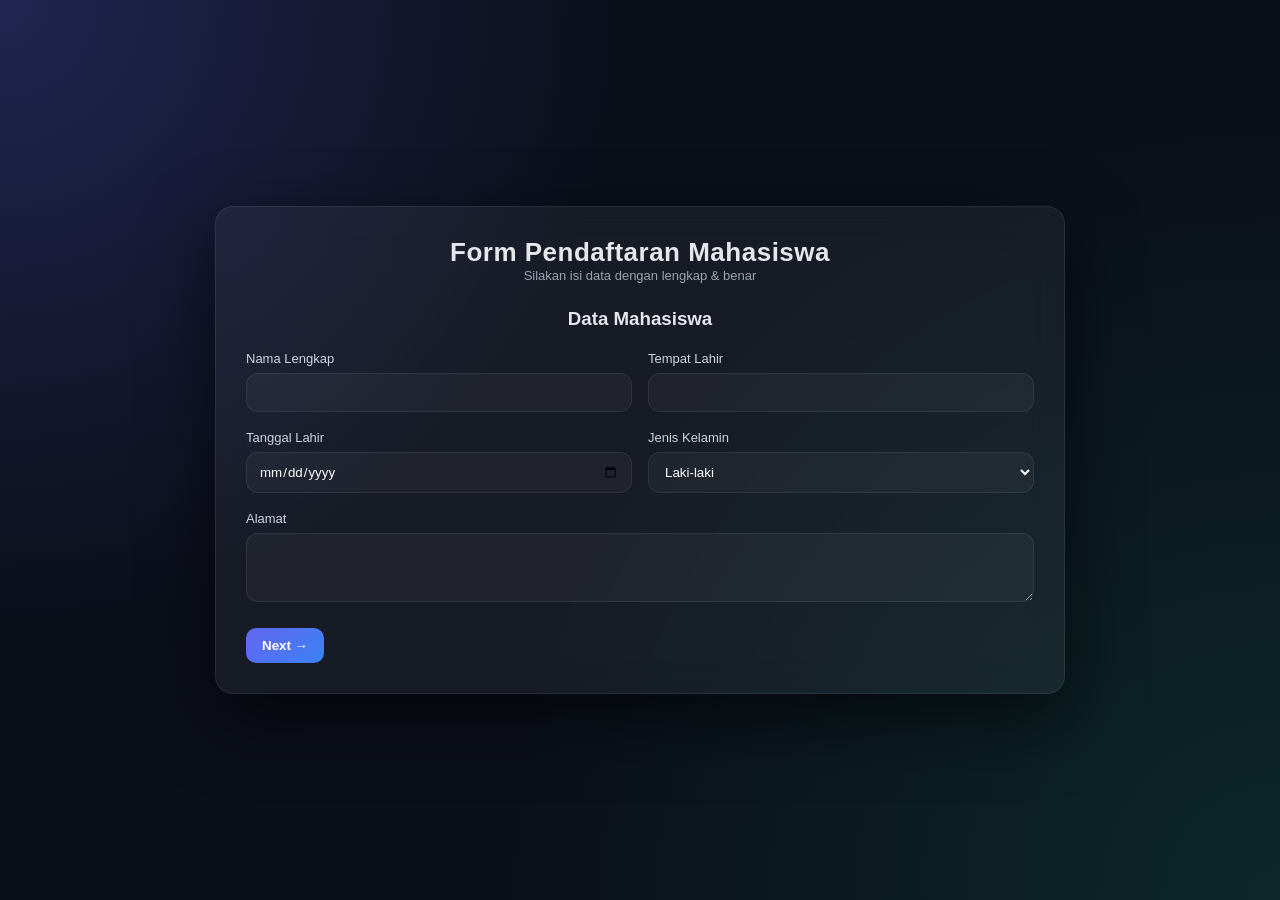
<file: tugas2/tugas2_2404030018.html>
<!DOCTYPE html>
<html lang="id">
<head>
<meta charset="UTF-8">
<title>Form Pendaftaran Mahasiswa</title>

<style>
/* ===== GLOBAL ===== */
* {
    box-sizing: border-box;
    font-family: "Segoe UI", sans-serif;
}

body {
    margin: 0;
    min-height: 100vh;
    display: flex;
    justify-content: center;
    align-items: center;

    background:
        radial-gradient(circle at top left, rgba(99,102,241,0.25), transparent 40%),
        radial-gradient(circle at bottom right, rgba(16,185,129,0.15), transparent 50%),
        #0b0f1a;
    color: #e5e7eb;
}

/* ===== GLASS CONTAINER ===== */
.container {
    width: 850px;
    padding: 30px;
    border-radius: 18px;

    background: rgba(255,255,255,0.05);
    border: 1px solid rgba(255,255,255,0.08);
    backdrop-filter: blur(18px);

    box-shadow: 0 25px 70px rgba(0,0,0,0.6);
}

/* ===== TITLE ===== */
.title {
    text-align: center;
    font-size: 26px;
    font-weight: 600;
    letter-spacing: 0.5px;
}

.subtitle {
    text-align: center;
    font-size: 13px;
    color: #9ca3af;
    margin-bottom: 25px;
}

/* ===== STEP ===== */
.step { display: none; }
.step.active { display: block; }

/* ===== GRID ===== */
.form-grid {
    display: grid;
    grid-template-columns: 1fr 1fr;
    gap: 16px;
}

.full {
    grid-column: span 2;
}

/* ===== LABEL ===== */
label {
    font-size: 13px;
    color: #cbd5e1;
}

/* ===== INPUT ===== */
input, select, textarea {
    width: 100%;
    padding: 11px 12px;
    margin-top: 6px;

    border-radius: 12px;
    border: 1px solid rgba(255,255,255,0.08);

    background: rgba(255,255,255,0.04);
    color: white;

    outline: none;
    transition: 0.2s;
}

input:focus, select:focus, textarea:focus {
    border-color: rgba(99,102,241,0.6);
    box-shadow: 0 0 0 3px rgba(99,102,241,0.15);
}

/* ===== BUTTONS ===== */
.buttons {
    margin-top: 22px;
    display: flex;
    justify-content: space-between;
}

button {
    padding: 10px 16px;
    border-radius: 10px;
    border: none;
    cursor: pointer;
    font-weight: 600;
    transition: 0.2s ease;
}

.next, .submit {
    background: linear-gradient(135deg, #6366f1, #3b82f6);
    color: white;
}

.back {
    background: rgba(255,255,255,0.1);
    color: white;
}

.reset {
    background: rgba(239,68,68,0.8);
    color: white;
}

button:hover {
    transform: translateY(-2px);
    opacity: 0.9;
}

/* ===== SMALL ANIMATION ===== */
.container {
    animation: fadeIn 0.6s ease;
}

@keyframes fadeIn {
    from { opacity: 0; transform: translateY(10px); }
    to { opacity: 1; transform: translateY(0); }
}
</style>
</head>

<body>

<div class="container">

<form>

<div class="title">Form Pendaftaran Mahasiswa</div>
<div class="subtitle">Silakan isi data dengan lengkap & benar</div>

<!-- STEP 1 -->
<div class="step active">
<h3 style="text-align:center;">Data Mahasiswa</h3>

<div class="form-grid">
<div><label>Nama Lengkap</label><input type="text"></div>
<div><label>Tempat Lahir</label><input type="text"></div>
<div><label>Tanggal Lahir</label><input type="date"></div>
<div>
<label>Jenis Kelamin</label>
<select>
<option>Laki-laki</option>
<option>Perempuan</option>
</select>
</div>
<div class="full">
<label>Alamat</label>
<textarea rows="3"></textarea>
</div>
</div>

<div class="buttons">
<button type="button" class="next" onclick="nextStep()">Next →</button>
</div>
</div>

<!-- STEP 2 -->
<div class="step">
<h3 style="text-align:center;">Data Orang Tua</h3>

<div class="form-grid">
<div><label>Nama Orang Tua</label><input type="text"></div>
<div><label>Pekerjaan</label><input type="text"></div>
<div class="full"><label>Alamat</label><textarea rows="3"></textarea></div>
</div>

<div class="buttons">
<button type="button" class="back" onclick="prevStep()">← Back</button>
<button type="reset" class="reset">Reset</button>
<button type="submit" class="submit">Submit</button>
</div>
</div>

</form>

</div>

<script>
let currentStep = 0;
const steps = document.querySelectorAll(".step");

function showStep(i){
    steps.forEach((s, index)=>{
        s.classList.toggle("active", index === i);
    });
}

function nextStep(){
    if(currentStep < steps.length - 1){
        currentStep++;
        showStep(currentStep);
    }
}

function prevStep(){
    if(currentStep > 0){
        currentStep--;
        showStep(currentStep);
    }
}
</script>

</body>
</html>
</file>
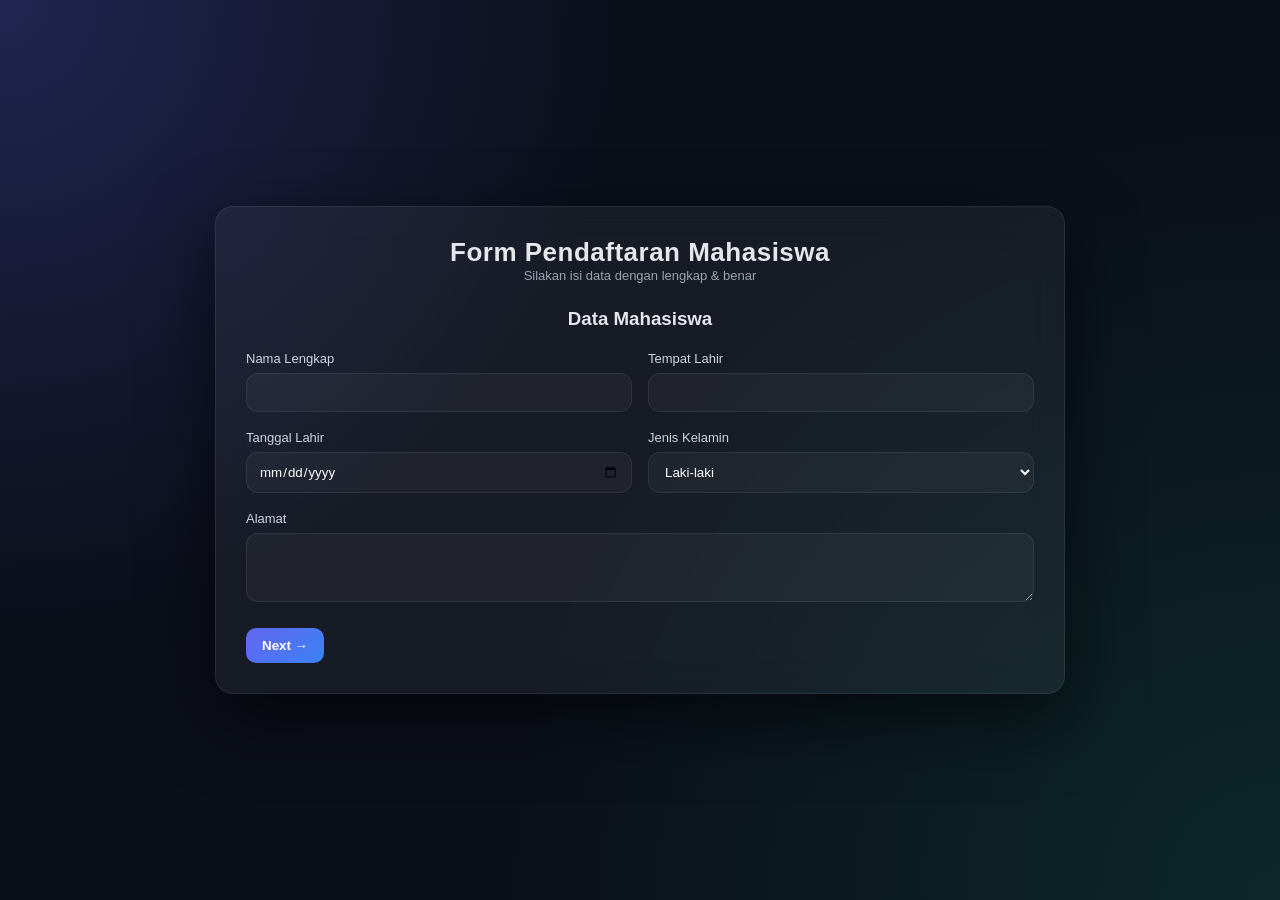
<file: 2404030018/tugas2/tugas2_2404030018.html>
<!DOCTYPE html>
<html lang="id">
<head>
<meta charset="UTF-8">
<title>Form Pendaftaran Mahasiswa</title>

<style>
/* ===== GLOBAL ===== */
* {
    box-sizing: border-box;
    font-family: "Segoe UI", sans-serif;
}

body {
    margin: 0;
    min-height: 100vh;
    display: flex;
    justify-content: center;
    align-items: center;

    background:
        radial-gradient(circle at top left, rgba(99,102,241,0.25), transparent 40%),
        radial-gradient(circle at bottom right, rgba(16,185,129,0.15), transparent 50%),
        #0b0f1a;
    color: #e5e7eb;
}

/* ===== GLASS CONTAINER ===== */
.container {
    width: 850px;
    padding: 30px;
    border-radius: 18px;

    background: rgba(255,255,255,0.05);
    border: 1px solid rgba(255,255,255,0.08);
    backdrop-filter: blur(18px);

    box-shadow: 0 25px 70px rgba(0,0,0,0.6);
}

/* ===== TITLE ===== */
.title {
    text-align: center;
    font-size: 26px;
    font-weight: 600;
    letter-spacing: 0.5px;
}

.subtitle {
    text-align: center;
    font-size: 13px;
    color: #9ca3af;
    margin-bottom: 25px;
}

/* ===== STEP ===== */
.step { display: none; }
.step.active { display: block; }

/* ===== GRID ===== */
.form-grid {
    display: grid;
    grid-template-columns: 1fr 1fr;
    gap: 16px;
}

.full {
    grid-column: span 2;
}

/* ===== LABEL ===== */
label {
    font-size: 13px;
    color: #cbd5e1;
}

/* ===== INPUT ===== */
input, select, textarea {
    width: 100%;
    padding: 11px 12px;
    margin-top: 6px;

    border-radius: 12px;
    border: 1px solid rgba(255,255,255,0.08);

    background: rgba(255,255,255,0.04);
    color: white;

    outline: none;
    transition: 0.2s;
}

input:focus, select:focus, textarea:focus {
    border-color: rgba(99,102,241,0.6);
    box-shadow: 0 0 0 3px rgba(99,102,241,0.15);
}

/* ===== BUTTONS ===== */
.buttons {
    margin-top: 22px;
    display: flex;
    justify-content: space-between;
}

button {
    padding: 10px 16px;
    border-radius: 10px;
    border: none;
    cursor: pointer;
    font-weight: 600;
    transition: 0.2s ease;
}

.next, .submit {
    background: linear-gradient(135deg, #6366f1, #3b82f6);
    color: white;
}

.back {
    background: rgba(255,255,255,0.1);
    color: white;
}

.reset {
    background: rgba(239,68,68,0.8);
    color: white;
}

button:hover {
    transform: translateY(-2px);
    opacity: 0.9;
}

/* ===== SMALL ANIMATION ===== */
.container {
    animation: fadeIn 0.6s ease;
}

@keyframes fadeIn {
    from { opacity: 0; transform: translateY(10px); }
    to { opacity: 1; transform: translateY(0); }
}
</style>
</head>

<body>

<div class="container">

<form>

<div class="title">Form Pendaftaran Mahasiswa</div>
<div class="subtitle">Silakan isi data dengan lengkap & benar</div>

<!-- STEP 1 -->
<div class="step active">
<h3 style="text-align:center;">Data Mahasiswa</h3>

<div class="form-grid">
<div><label>Nama Lengkap</label><input type="text"></div>
<div><label>Tempat Lahir</label><input type="text"></div>
<div><label>Tanggal Lahir</label><input type="date"></div>
<div>
<label>Jenis Kelamin</label>
<select>
<option>Laki-laki</option>
<option>Perempuan</option>
</select>
</div>
<div class="full">
<label>Alamat</label>
<textarea rows="3"></textarea>
</div>
</div>

<div class="buttons">
<button type="button" class="next" onclick="nextStep()">Next →</button>
</div>
</div>

<!-- STEP 2 -->
<div class="step">
<h3 style="text-align:center;">Data Orang Tua</h3>

<div class="form-grid">
<div><label>Nama Orang Tua</label><input type="text"></div>
<div><label>Pekerjaan</label><input type="text"></div>
<div class="full"><label>Alamat</label><textarea rows="3"></textarea></div>
</div>

<div class="buttons">
<button type="button" class="back" onclick="prevStep()">← Back</button>
<button type="reset" class="reset">Reset</button>
<button type="submit" class="submit">Submit</button>
</div>
</div>

</form>

</div>

<script>
let currentStep = 0;
const steps = document.querySelectorAll(".step");

function showStep(i){
    steps.forEach((s, index)=>{
        s.classList.toggle("active", index === i);
    });
}

function nextStep(){
    if(currentStep < steps.length - 1){
        currentStep++;
        showStep(currentStep);
    }
}

function prevStep(){
    if(currentStep > 0){
        currentStep--;
        showStep(currentStep);
    }
}
</script>

</body>
</html>
</file>
